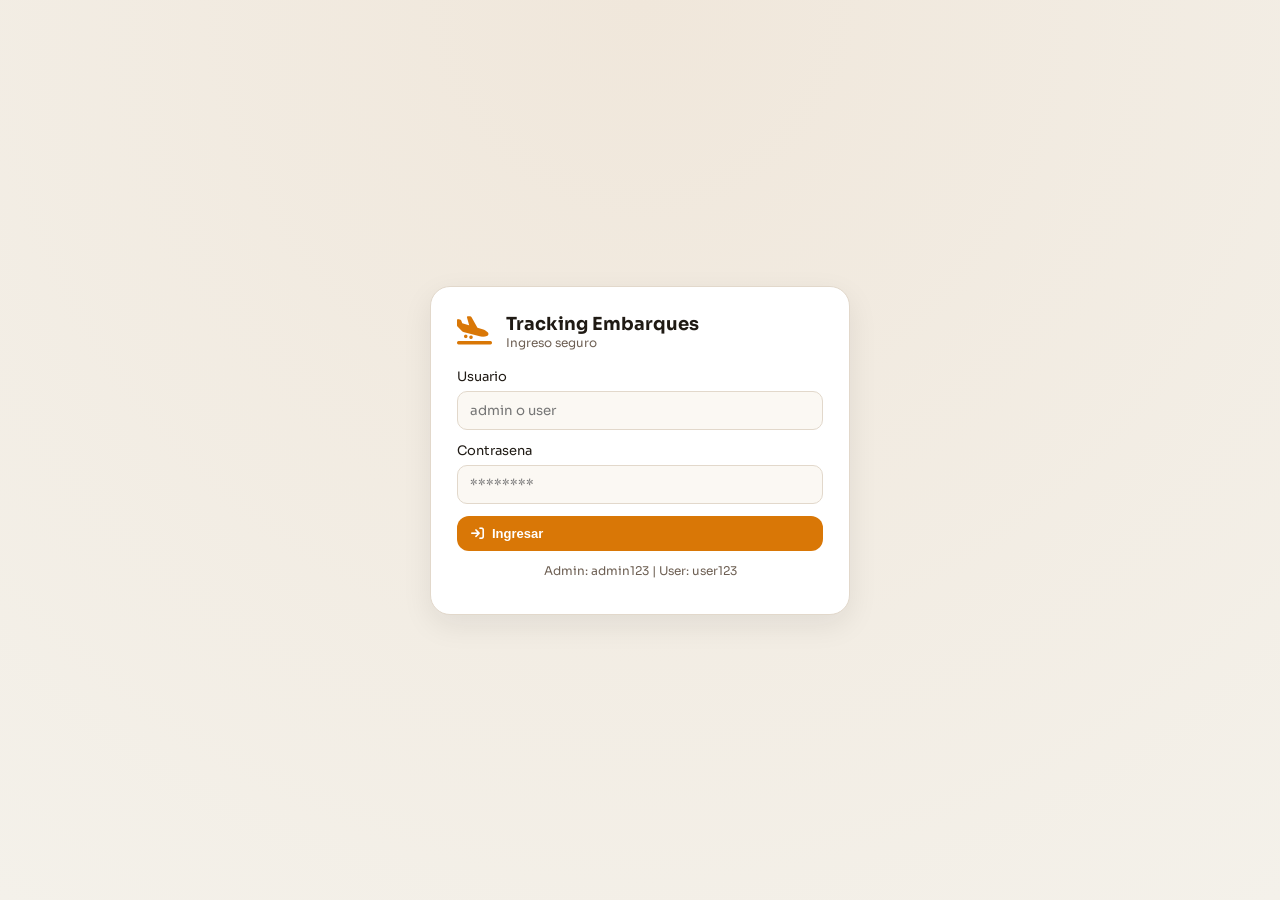
<file: templates/login.html>
<!DOCTYPE html>
<html lang="es">
<head>
    <meta charset="UTF-8">
    <meta name="viewport" content="width=device-width, initial-scale=1.0">
    <title>Acceso - Tracking Embarques</title>
    <link rel="preconnect" href="https://fonts.googleapis.com">
    <link rel="preconnect" href="https://fonts.gstatic.com" crossorigin>
    <link href="https://fonts.googleapis.com/css2?family=Sora:wght@300;400;600;700&display=swap" rel="stylesheet">
    <link rel="stylesheet" href="/static/base.css">
    <link rel="stylesheet" href="https://cdnjs.cloudflare.com/ajax/libs/font-awesome/6.4.0/css/all.min.css">
</head>
<body data-theme="light">
    <div class="auth-shell">
        <div class="auth-card">
            <div class="auth-brand">
                <i class="fas fa-plane-arrival"></i>
                <div>
                    <div class="auth-title">Tracking Embarques</div>
                    <div class="auth-subtitle">Ingreso seguro</div>
                </div>
            </div>
            <form id="loginForm" class="auth-form">
                <label class="field">
                    <span>Usuario</span>
                    <input type="text" name="username" placeholder="admin o user" required>
                </label>
                <label class="field">
                    <span>Contrasena</span>
                    <input type="password" name="password" placeholder="********" required>
                </label>
                <button class="primary-btn" type="submit">
                    <i class="fas fa-arrow-right-to-bracket"></i>
                    <span>Ingresar</span>
                </button>
                <p class="auth-hint">Admin: admin123 | User: user123</p>
            </form>
            <div class="auth-message" id="loginMessage"></div>
        </div>
    </div>
    <script src="/static/base.js"></script>
    <script src="/static/auth.js"></script>
</body>
</html>
</file>
<file: static/base.css>
* {
    margin: 0;
    padding: 0;
    box-sizing: border-box;
}

:root {
    --bg: #f4f1ea;
    --bg-accent: #f0e7db;
    --panel: #ffffff;
    --panel-2: #fbf8f3;
    --text: #1f1a14;
    --muted: #6d5f53;
    --accent: #d97706;
    --accent-2: #0f766e;
    --danger: #b91c1c;
    --border: #e2d8cb;
    --shadow: 0 10px 30px rgba(31, 26, 20, 0.08);
    --shadow-soft: 0 8px 20px rgba(31, 26, 20, 0.06);
    --radius: 14px;
    --transition: 0.2s ease;
}

html[data-theme="dark"],
body[data-theme="dark"] {
    --bg: #12110f;
    --bg-accent: #1a1613;
    --panel: #1a1815;
    --panel-2: #201c17;
    --text: #f1e9df;
    --muted: #b6a79b;
    --accent: #f59e0b;
    --accent-2: #14b8a6;
    --danger: #ef4444;
    --border: #2e2a26;
    --shadow: 0 12px 30px rgba(0, 0, 0, 0.35);
    --shadow-soft: 0 8px 16px rgba(0, 0, 0, 0.3);
}

body {
    font-family: "Sora", sans-serif;
    color: var(--text);
    background: radial-gradient(circle at top, var(--bg-accent), var(--bg));
    min-height: 100vh;
}

.app-shell {
    display: grid;
    grid-template-columns: 260px 1fr;
    min-height: 100vh;
}

:is(body.sidebar-hidden, html.sidebar-collapsed) .app-shell {
    grid-template-columns: 84px 1fr;
}

:is(body.sidebar-hidden, html.sidebar-collapsed) .sidebar {
    width: 84px;
    padding: 20px 12px;
    overflow: hidden;
}

:is(body.sidebar-hidden, html.sidebar-collapsed) .brand {
    justify-content: center;
    flex-direction: column;
    gap: 10px;
}

:is(body.sidebar-hidden, html.sidebar-collapsed) .brand-text {
    display: none;
}

:is(body.sidebar-hidden, html.sidebar-collapsed) .brand .sidebar-toggle {
    margin-left: 0;
}

:is(body.sidebar-hidden, html.sidebar-collapsed) .menu-item {
    justify-content: center;
    padding: 10px 8px;
}

:is(body.sidebar-hidden, html.sidebar-collapsed) .menu-item span {
    display: none;
}

:is(body.sidebar-hidden, html.sidebar-collapsed) .sidebar-footer {
    align-items: center;
}

:is(body.sidebar-hidden, html.sidebar-collapsed) .user-card {
    justify-content: center;
    padding: 10px;
}

:is(body.sidebar-hidden, html.sidebar-collapsed) .user-card > div:last-child {
    display: none;
}

:is(body.sidebar-hidden, html.sidebar-collapsed) .logout-btn {
    justify-content: center;
}

:is(body.sidebar-hidden, html.sidebar-collapsed) .logout-btn span {
    display: none;
}

html.no-transition .sidebar,
html.no-transition .app-shell {
    transition: none !important;
}

.sidebar {
    background: linear-gradient(180deg, var(--panel), var(--panel-2));
    border-right: 1px solid var(--border);
    padding: 24px;
    display: flex;
    flex-direction: column;
    gap: 28px;
    position: sticky;
    top: 0;
    height: 100vh;
    transition: var(--transition);
}

.brand {
    display: flex;
    align-items: center;
    gap: 14px;
}

.brand .sidebar-toggle {
    margin-left: auto;
}

.topbar .sidebar-toggle {
    display: none;
}

.brand-icon {
    width: 46px;
    height: 46px;
    border-radius: 14px;
    display: grid;
    place-items: center;
    background: var(--accent);
    color: #fff;
    font-size: 20px;
}

.brand-title {
    font-size: 18px;
    font-weight: 700;
}

.brand-subtitle {
    font-size: 12px;
    color: var(--muted);
}

.menu {
    display: flex;
    flex-direction: column;
    gap: 10px;
}

.menu-item {
    text-decoration: none;
    color: var(--text);
    padding: 10px 12px;
    border-radius: 12px;
    display: flex;
    align-items: center;
    gap: 12px;
    transition: var(--transition);
}

.menu-item:hover,
.menu-item.active {
    background: var(--bg-accent);
    color: var(--accent-2);
}

.sidebar-footer {
    margin-top: auto;
    display: flex;
    flex-direction: column;
    gap: 16px;
}

.user-card {
    display: flex;
    align-items: center;
    gap: 12px;
    padding: 12px;
    background: var(--panel-2);
    border-radius: 14px;
    border: 1px solid var(--border);
}

.user-avatar {
    width: 38px;
    height: 38px;
    border-radius: 50%;
    display: grid;
    place-items: center;
    background: var(--accent-2);
    color: #fff;
    font-weight: 700;
}

.user-name {
    font-weight: 600;
}

.user-role {
    font-size: 12px;
    color: var(--muted);
}

.logout-btn {
    text-decoration: none;
    color: var(--text);
    padding: 10px 12px;
    border-radius: 12px;
    border: 1px solid var(--border);
    display: flex;
    align-items: center;
    gap: 10px;
    transition: var(--transition);
}

.logout-btn:hover {
    color: var(--danger);
    border-color: var(--danger);
}

.main {
    display: flex;
    flex-direction: column;
    min-height: 100vh;
}

.topbar {
    padding: 18px 28px;
    display: flex;
    align-items: center;
    justify-content: space-between;
    border-bottom: 1px solid var(--border);
    background: var(--panel);
    backdrop-filter: blur(10px);
}

.icon-btn {
    background: var(--panel);
    border: 1px solid var(--border);
    color: var(--text);
    width: 42px;
    height: 42px;
    border-radius: 12px;
    display: grid;
    place-items: center;
    cursor: pointer;
    transition: var(--transition);
}

.icon-btn:hover {
    border-color: var(--accent-2);
    color: var(--accent-2);
}

.topbar-actions {
    display: flex;
    gap: 10px;
}

.content {
    padding: 24px 28px 40px;
    display: flex;
    flex-direction: column;
    gap: 22px;
}

.page-header {
    display: flex;
    align-items: center;
    justify-content: space-between;
    flex-wrap: wrap;
    gap: 16px;
}

.page-header h1 {
    font-size: 26px;
    font-weight: 700;
}

.page-header p {
    color: var(--muted);
    margin-top: 6px;
}

.header-actions {
    display: flex;
    gap: 10px;
    flex-wrap: wrap;
}

.panel {
    background: var(--panel);
    border: 1px solid var(--border);
    border-radius: var(--radius);
    padding: 18px;
    box-shadow: var(--shadow-soft);
}

.panel-header {
    display: flex;
    align-items: center;
    justify-content: space-between;
    gap: 12px;
    flex-wrap: wrap;
    margin-bottom: 18px;
}

#sortToggle {
    display: inline-flex;
    align-items: center;
    gap: 8px;
    background: var(--panel-2);
    border: 1px solid var(--border);
    border-radius: 10px;
    padding: 9px 14px;
    font-weight: 600;
    box-shadow: var(--shadow-soft);
    transition: background 0.15s ease, transform 0.05s ease;
}

#sortToggle:hover {
    background: var(--bg-accent);
}

#sortToggle:active {
    transform: translateY(1px);
}

.grid-2 {
    display: grid;
    grid-template-columns: repeat(2, minmax(0, 1fr));
    gap: 18px;
}

.filters {
    display: grid;
    grid-template-columns: repeat(auto-fit, minmax(140px, 1fr));
    gap: 12px;
    margin-top: 12px;
}

.filters input,
.filters select {
    padding: 10px 12px;
    border-radius: 10px;
    border: 1px solid var(--border);
    background: var(--panel-2);
    color: var(--text);
}

.field {
    display: flex;
    flex-direction: column;
    gap: 6px;
    font-size: 13px;
}

.field input,
.field select,
.field textarea {
    padding: 10px 12px;
    border-radius: 10px;
    border: 1px solid var(--border);
    background: var(--panel-2);
    color: var(--text);
    font-family: inherit;
    transition: all var(--transition);
}

.field input:focus,
.field select:focus,
.field textarea:focus {
    outline: none;
    border-color: var(--accent);
    box-shadow: 0 0 0 3px rgba(217, 119, 6, 0.1);
    background: var(--panel);
}

.field textarea {
    resize: vertical;
    min-height: 90px;
    line-height: 1.5;
}

/* Estilo especial para Novedades */
.field:has(textarea[name="novedades"]) {
    background: linear-gradient(135deg, rgba(217, 119, 6, 0.04), rgba(217, 119, 6, 0.02));
    border: 1px solid rgba(217, 119, 6, 0.2);
    border-radius: 12px;
    padding: 14px;
    gap: 8px;
}

.field:has(textarea[name="novedades"]) span {
    display: flex;
    align-items: center;
    gap: 8px;
    color: var(--accent);
    font-weight: 600;
}

.field:has(textarea[name="novedades"]) span::before {
    content: "📋";
    font-size: 16px;
}

.field:has(textarea[name="novedades"]) textarea {
    background: var(--panel);
    border: 2px solid rgba(217, 119, 6, 0.15);
    padding: 12px 14px;
}

.field:has(textarea[name="novedades"]) textarea:focus {
    border-color: var(--accent);
    box-shadow: 0 0 0 3px rgba(217, 119, 6, 0.15);
}

html[data-theme="dark"] .field:has(textarea[name="novedades"]) {
    background: linear-gradient(135deg, rgba(245, 158, 11, 0.06), rgba(245, 158, 11, 0.03));
    border-color: rgba(245, 158, 11, 0.25);
}

html[data-theme="dark"] .field:has(textarea[name="novedades"]) span {
    color: var(--accent);
}

html[data-theme="dark"] .field:has(textarea[name="novedades"]) textarea {
    border-color: rgba(245, 158, 11, 0.2);
}

.form-grid {
    display: grid;
    grid-template-columns: repeat(auto-fit, minmax(180px, 1fr));
    gap: 12px;
}

.form-panel {
    display: flex;
    flex-direction: column;
    gap: 16px;
}

.form-header {
    display: flex;
    align-items: center;
    justify-content: space-between;
}

.form-actions {
    display: flex;
    align-items: center;
    gap: 10px;
}

.table-toolbar {
    display: flex;
    align-items: center;
    justify-content: space-between;
    margin-top: 10px;
}

.table-wrap {
    width: 100%;
    overflow-x: auto;
}

.data-table,
.flight-table {
    width: 100%;
    border-collapse: collapse;
    min-width: 680px;
}

.data-table th,
.data-table td,
.flight-table th,
.flight-table td {
    padding: 10px 12px;
    border-bottom: 1px solid var(--border);
    font-size: 13px;
    text-align: left;
}

.data-table th,
.flight-table th {
    color: var(--muted);
    font-weight: 600;
}

.flight-table tr:hover {
    background: var(--panel-2);
    cursor: pointer;
}

.flight-table tr.active-row {
    background: var(--bg-accent);
}

.cards-grid {
    display: flex;
    flex-direction: column;
    gap: 12px;
}

.shipment-card {
    border: 1px solid var(--border);
    background: var(--panel);
    border-radius: 16px;
    padding: 14px 16px;
    display: grid;
    gap: 10px;
    text-align: left;
    cursor: pointer;
    transition: var(--transition);
    box-shadow: var(--shadow-soft);
}

.shipment-card.delivered {
    background: rgba(21, 128, 61, 0.08);
    border-color: rgba(21, 128, 61, 0.35);
}

html[data-theme="dark"] .shipment-card.delivered,
body[data-theme="dark"] .shipment-card.delivered {
    background: rgba(21, 128, 61, 0.18);
    border-color: rgba(34, 197, 94, 0.35);
}

.shipment-card:hover {
    border-color: var(--accent-2);
    transform: translateY(-1px);
}

.shipment-card.active {
    border-color: var(--accent);
    box-shadow: var(--shadow);
}

.card-row {
    display: flex;
    align-items: center;
    justify-content: space-between;
    gap: 12px;
}

.card-imp {
    font-size: 16px;
    font-weight: 700;
}

.card-meta {
    font-size: 12px;
    color: var(--muted);
}

.card-badge {
    background: var(--bg-accent);
    color: var(--text);
    border-radius: 999px;
    padding: 4px 10px;
    font-size: 12px;
    font-weight: 600;
}

.card-novedad {
    background: linear-gradient(135deg, rgba(217, 119, 6, 0.16), rgba(217, 119, 6, 0.08));
    border-left: 5px solid var(--accent);
    border-radius: 10px;
    padding: 12px 14px;
    font-size: 13px;
    color: var(--text);
    line-height: 1.5;
    flex: 1;
    white-space: normal;
    word-wrap: break-word;
    display: flex;
    align-items: flex-start;
    gap: 10px;
    transition: all var(--transition);
    border-top: 1px solid rgba(217, 119, 6, 0.2);
    border-right: 1px solid rgba(217, 119, 6, 0.1);
    border-bottom: 1px solid rgba(217, 119, 6, 0.1);
}

.card-novedad:hover {
    background: linear-gradient(135deg, rgba(217, 119, 6, 0.22), rgba(217, 119, 6, 0.12));
    border-left-color: #e89b27;
    transform: translateX(2px);
}

.card-novedad i {
    color: var(--accent);
    font-size: 15px;
    flex-shrink: 0;
    margin-top: 1px;
    display: flex;
    align-items: center;
    justify-content: center;
    width: 20px;
    height: 20px;
    background: rgba(217, 119, 6, 0.15);
    border-radius: 50%;
}

.card-novedad strong {
    color: var(--accent);
    font-weight: 700;
}

html[data-theme="dark"] .card-novedad {
    background: linear-gradient(135deg, rgba(245, 158, 11, 0.18), rgba(245, 158, 11, 0.08));
    border-left-color: var(--accent);
    border-top-color: rgba(245, 158, 11, 0.25);
    border-right-color: rgba(245, 158, 11, 0.12);
    border-bottom-color: rgba(245, 158, 11, 0.12);
}

html[data-theme="dark"] .card-novedad:hover {
    background: linear-gradient(135deg, rgba(245, 158, 11, 0.24), rgba(245, 158, 11, 0.14));
    border-left-color: #fbbf24;
}

html[data-theme="dark"] .card-novedad i {
    background: rgba(245, 158, 11, 0.2);
}

.card-row:has(.card-novedad) {
    flex-wrap: wrap;
    gap: 8px;
}

.card-right {
    display: flex;
    align-items: center;
    gap: 8px;
}

.card-dates {
    display: flex;
    gap: 16px;
    flex: 1;
}

.card-date-item {
    display: flex;
    flex-direction: column;
    gap: 2px;
}

.card-date-label {
    font-size: 11px;
    color: var(--muted);
    text-transform: uppercase;
    font-weight: 600;
    letter-spacing: 0.5px;
}

.card-date-value {
    font-size: 13px;
    color: var(--text);
    font-weight: 600;
}

.card-type {
    background: var(--bg-accent);
    color: var(--text);
    padding: 4px 10px;
    border-radius: 6px;
    font-size: 11px;
    font-weight: 600;
    white-space: nowrap;
    align-self: center;
}

.card-novedad-container {
    background: linear-gradient(135deg, rgba(217, 119, 6, 0.1), rgba(217, 119, 6, 0.05));
    border-left: 4px solid var(--accent);
    border-radius: 8px;
    padding: 10px 12px;
    margin-top: 4px;
}

.card-novedad-header {
    display: flex;
    align-items: center;
    gap: 6px;
    margin-bottom: 6px;
    color: var(--accent);
    font-weight: 600;
    font-size: 12px;
}

.card-novedad-header i {
    font-size: 13px;
}

.card-novedad-text {
    font-size: 12px;
    color: var(--text);
    line-height: 1.5;
    white-space: normal;
    word-wrap: break-word;
}

html[data-theme="dark"] .card-novedad-container {
    background: linear-gradient(135deg, rgba(245, 158, 11, 0.12), rgba(245, 158, 11, 0.06));
    border-left-color: var(--accent);
}

.card-chevron {
    color: var(--muted);
    transition: var(--transition);
}

.shipment-card.open .card-chevron {
    transform: rotate(180deg);
}

.card-detail {
    display: none;
    margin-top: 6px;
    padding: 10px;
    background: var(--panel-2);
    border-radius: 12px;
    border: 1px solid var(--border);
}

.shipment-card.open .card-detail {
    display: block;
}

.status-pill {
    display: inline-flex;
    align-items: center;
    gap: 6px;
    border-radius: 999px;
    padding: 4px 10px;
    font-size: 12px;
    font-weight: 600;
    border: 1px solid transparent;
}

.status-success {
    background: rgba(21, 128, 61, 0.12);
    color: #15803d;
    border-color: rgba(21, 128, 61, 0.3);
}

.status-warning {
    background: rgba(217, 119, 6, 0.12);
    color: #b45309;
    border-color: rgba(217, 119, 6, 0.3);
}

.status-info {
    background: rgba(14, 116, 144, 0.12);
    color: #0e7490;
    border-color: rgba(14, 116, 144, 0.3);
}

.status-neutral {
    background: rgba(100, 116, 139, 0.12);
    color: #475569;
    border-color: rgba(100, 116, 139, 0.3);
}

.expand-toggle {
    background: var(--panel);
    border: 1px solid var(--border);
    color: var(--text);
    width: 32px;
    height: 32px;
    border-radius: 10px;
    display: grid;
    place-items: center;
    cursor: pointer;
    transition: var(--transition);
}

.expand-toggle:hover {
    border-color: var(--accent-2);
    color: var(--accent-2);
}

.expand-row td {
    padding: 0;
    border-bottom: none;
}

.expand-content {
    padding: 12px;
    background: var(--panel-2);
    border: 1px solid var(--border);
    border-radius: 14px;
    margin: 8px 0 14px;
}

.mini-table {
    width: 100%;
    border-collapse: collapse;
    min-width: 760px;
}

.mini-table th,
.mini-table td {
    padding: 8px 10px;
    border-bottom: 1px solid var(--border);
    font-size: 12px;
    text-align: left;
}

.mini-table th {
    color: var(--muted);
    font-weight: 600;
}

.mini-table tfoot td {
    font-weight: 700;
}

.primary-btn,
.secondary-btn,
.ghost-btn,
.danger-btn {
    border: none;
    padding: 10px 14px;
    border-radius: 12px;
    cursor: pointer;
    font-weight: 600;
    display: inline-flex;
    align-items: center;
    gap: 8px;
    transition: var(--transition);
    font-size: 13px;
}

.primary-btn.small,
.secondary-btn.small,
.ghost-btn.small,
.danger-btn.small,
.icon-btn.small {
    padding: 6px 8px;
    width: auto;
    height: auto;
    border-radius: 10px;
    font-size: 12px;
}

.table-input {
    width: 100%;
    padding: 6px 8px;
    border-radius: 8px;
    border: 1px solid var(--border);
    background: var(--panel);
    color: var(--text);
    font-size: 12px;
}

select.table-input {
    appearance: none;
}

.primary-btn {
    background: var(--accent);
    color: #fff;
}

.primary-btn:hover {
    filter: brightness(1.05);
}

.secondary-btn {
    background: var(--accent-2);
    color: #fff;
}

.ghost-btn {
    background: transparent;
    border: 1px dashed var(--border);
    color: var(--text);
}

.danger-btn {
    background: var(--danger);
    color: #fff;
}

.table-panel .table-header {
    display: flex;
    align-items: center;
    justify-content: space-between;
    margin-bottom: 12px;
}

.form-submit {
    display: flex;
    justify-content: flex-end;
}

.modal {
    position: fixed;
    inset: 0;
    display: flex;
    align-items: center;
    justify-content: center;
    opacity: 0;
    pointer-events: none;
    transition: var(--transition);
    z-index: 30;
}

.modal.open {
    opacity: 1;
    pointer-events: auto;
}

.modal-backdrop {
    position: absolute;
    inset: 0;
    background: rgba(18, 14, 10, 0.55);
    backdrop-filter: blur(4px);
}

.modal-dialog {
    position: relative;
    width: min(1440px, 98vw);
    max-height: 96vh;
    display: flex;
}

.modal-panel {
    width: 100%;
    max-height: 96vh;
    overflow: auto;
    box-shadow: var(--shadow);
    animation: modalIn 0.18s ease;
}

#productsTable th:nth-child(1),
#productsTable td:nth-child(1) {
    min-width: 220px;
}

#productsTable th:nth-child(2),
#productsTable td:nth-child(2) {
    min-width: 180px;
}

#productsTable th:nth-child(3),
#productsTable td:nth-child(3),
#productsTable th:nth-child(4),
#productsTable td:nth-child(4) {
    min-width: 160px;
}

#productsTable th:nth-child(5),
#productsTable td:nth-child(5),
#productsTable th:nth-child(6),
#productsTable td:nth-child(6),
#productsTable th:nth-child(7),
#productsTable td:nth-child(7) {
    min-width: 140px;
}

#productsTable th:nth-child(8),
#productsTable td:nth-child(8),
#productsTable th:nth-child(13),
#productsTable td:nth-child(13) {
    min-width: 130px;
}

#productsTable th:nth-child(14),
#productsTable td:nth-child(14),
#productsTable th:nth-child(15),
#productsTable td:nth-child(15) {
    min-width: 220px;
}

@keyframes modalIn {
    from {
        transform: translateY(8px);
        opacity: 0.6;
    }
    to {
        transform: translateY(0);
        opacity: 1;
    }
}

body.modal-open {
    overflow: hidden;
}

.hidden {
    display: none;
}

.detail-empty {
    padding: 20px;
    color: var(--muted);
}

.detail-header {
    display: flex;
    align-items: center;
    justify-content: space-between;
    margin-bottom: 16px;
}

.detail-imp {
    font-size: 18px;
    font-weight: 700;
}

.detail-provider {
    color: var(--muted);
    font-size: 13px;
}

.detail-date {
    font-size: 12px;
    color: var(--muted);
}

.channel-grid {
    display: grid;
    grid-template-columns: repeat(auto-fit, minmax(140px, 1fr));
    gap: 12px;
}

.channel-card {
    padding: 12px;
    border-radius: 12px;
    background: var(--panel-2);
    border: 1px solid var(--border);
}

.channel-card span {
    color: var(--muted);
    font-size: 12px;
}

.channel-card strong {
    font-size: 18px;
}

.auth-shell {
    min-height: 100vh;
    display: grid;
    place-items: center;
    padding: 24px;
}

.auth-card {
    width: min(420px, 100%);
    background: var(--panel);
    border-radius: 20px;
    border: 1px solid var(--border);
    padding: 26px;
    box-shadow: var(--shadow);
}

.auth-brand {
    display: flex;
    align-items: center;
    gap: 14px;
    margin-bottom: 18px;
}

.auth-brand i {
    font-size: 28px;
    color: var(--accent);
}

.auth-title {
    font-weight: 700;
    font-size: 18px;
}

.auth-subtitle {
    font-size: 12px;
    color: var(--muted);
}

.auth-form {
    display: flex;
    flex-direction: column;
    gap: 12px;
}

.auth-hint {
    font-size: 12px;
    color: var(--muted);
    text-align: center;
}

.auth-message {
    margin-top: 10px;
    color: var(--danger);
    font-size: 13px;
    text-align: center;
}

.import-form {
    display: flex;
    flex-direction: column;
    gap: 10px;
    margin-top: 12px;
}

.import-form input[type="file"] {
    padding: 8px;
    border-radius: 10px;
    border: 1px dashed var(--border);
    background: var(--panel-2);
}

.small-text {
    font-size: 12px;
    color: var(--muted);
    margin-top: 8px;
}

@media (max-width: 980px) {
    .app-shell {
        grid-template-columns: 1fr;
    }

    .sidebar {
        position: fixed;
        z-index: 20;
        height: 100vh;
        width: 260px;
        transform: translateX(-110%);
        transition: var(--transition);
    }

    .sidebar.open {
        transform: translateX(0);
    }

    .topbar {
        position: sticky;
        top: 0;
        z-index: 10;
    }

    .topbar .sidebar-toggle {
        display: grid;
    }

    .grid-2 {
        grid-template-columns: 1fr;
    }

    .data-table,
    .flight-table {
        min-width: 560px;
    }
}
</file>
